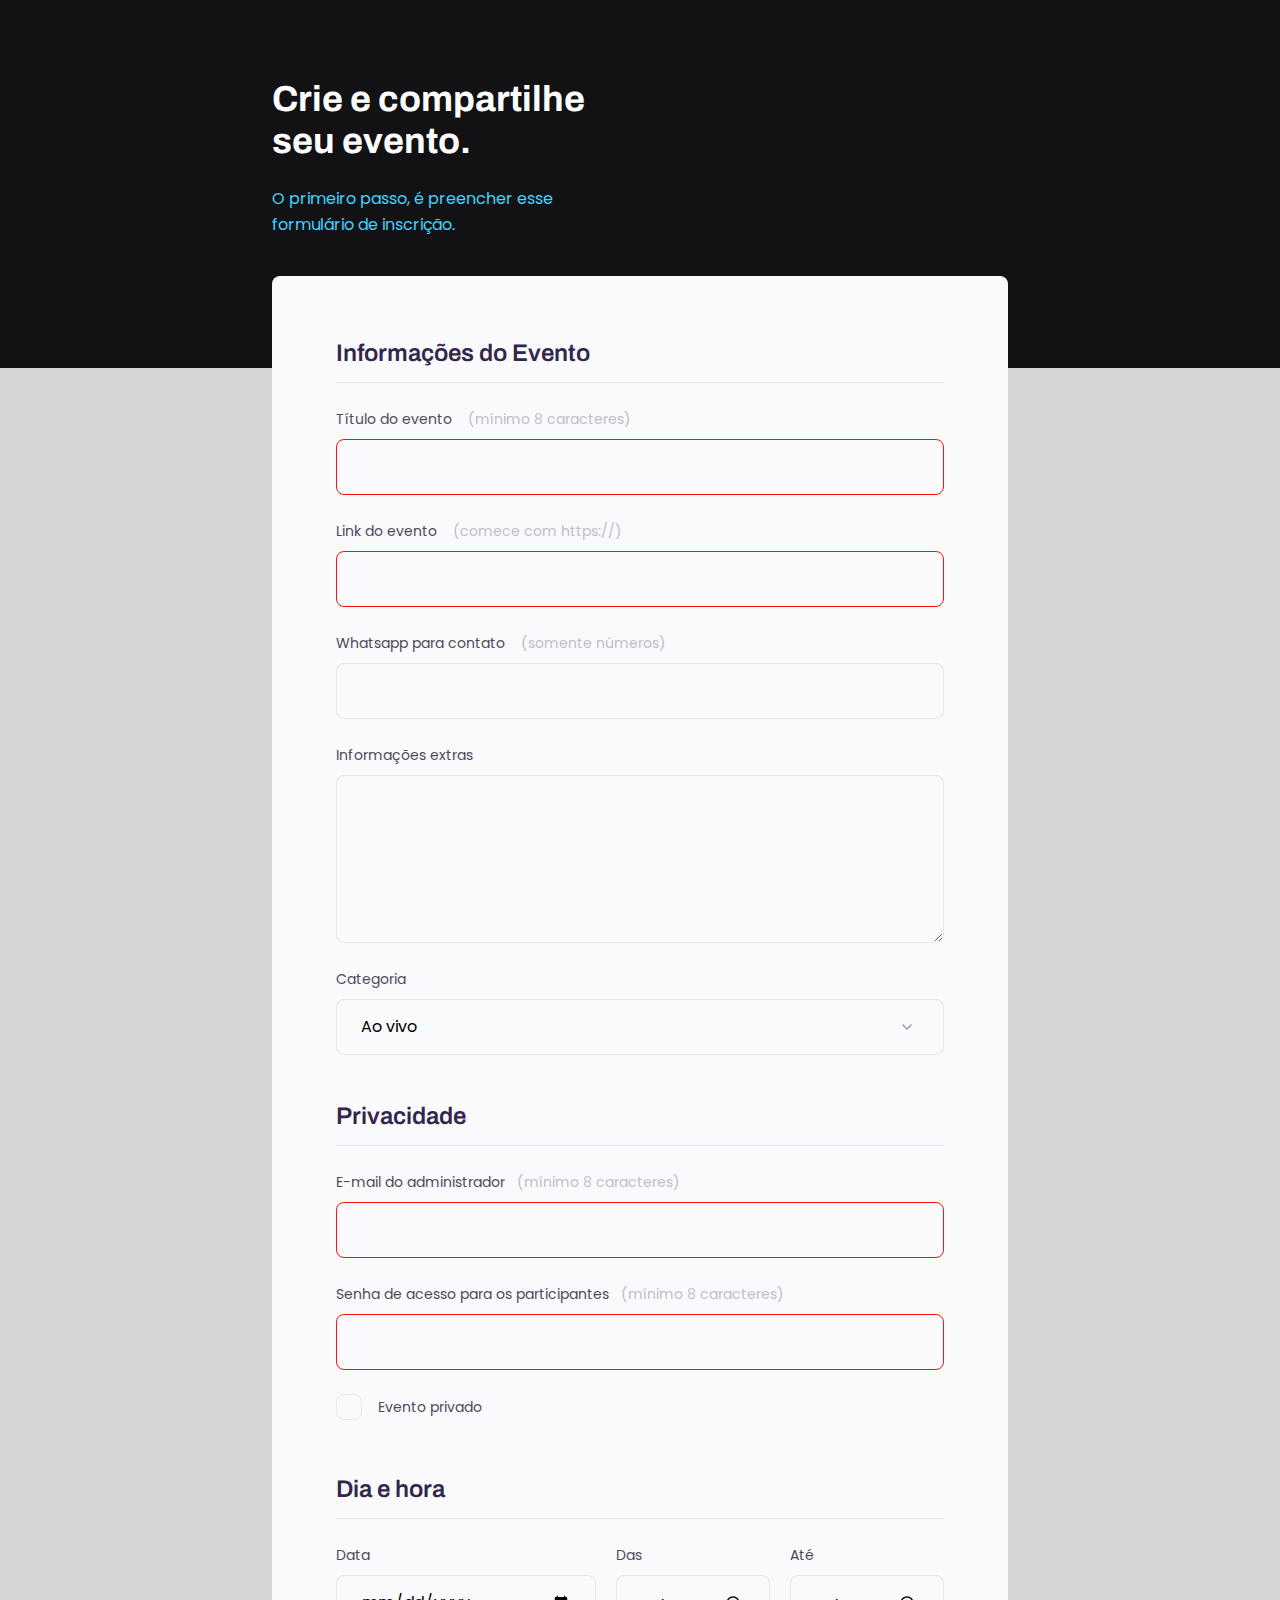
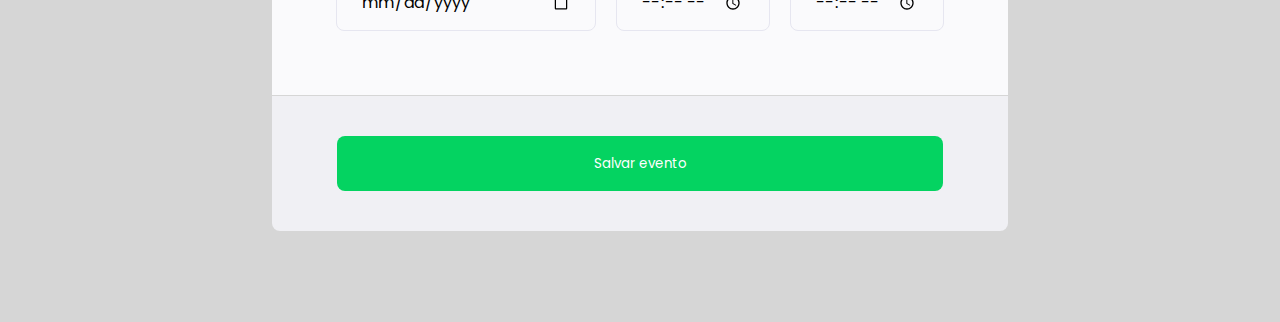
<file: index.html>
<!DOCTYPE html>
<html lang="pt-br">

<head>
    <link rel="preconnect" href="https://fonts.googleapis.com">
    <link rel="preconnect" href="https://fonts.gstatic.com" crossorigin>
    <meta charset="UTF-8">
    <meta name="viewport" content="width=device-width, initial-scale=1.0">
    <title>Crie seu evento</title>
    <link rel="stylesheet" href="styles.css">
    <link href="https://fonts.googleapis.com/css2?family=Archivo:wght@600&family=Poppins&display=swap" rel="stylesheet">
</head>

<body>
    <div class="page">

        <header>
            <h1>Crie e compartilhe seu evento.</h1>
            <p>O primeiro passo, é preencher esse formulário de inscrição.</p>
        </header>
        <form id="my-form">

            <fieldset>

                <div class="fieldset-wrapper">

                    <legend>Informações do Evento</legend>
                    <div class="input-wrapper">
                        <label for="event-title">Título do evento <span>(mínimo 8 caracteres)</span></label>
                        <input type="text" id="events" required minlength="8">
                    </div>

                    <div class="input-wrapper">
                        <label for="event-link">Link do evento <span>(comece com https://)</span></label>
                        <input type="url" id="event-link" required>
                    </div>

                    <div class="input-wrapper">
                        <label for="event-whatsapp">Whatsapp para contato <span>(somente números)</span></label>
                        <input type="tel" id="event-whatsapp">
                    </div>

                    <div class="input-wrapper">
                        <label for="event-info">Informações extras</label>
                        <textarea id="event-info"></textarea>
                    </div>

                    <div class="input-wrapper">
                        <label for="event-category">Categoria</label>
                        <select id="event-category" required>
                            <option value="live">Ao vivo</option>
                            <option value="podcast">Podcast</option>
                            <option value="mentorship">Mentoria</option>
                            <option value="festival">Festival</option>
                            <option value="sport">Esportivo</option>
                            <option value="exhibition">Exposição</option>
                        </select>
                    </div>
                </div>
            </fieldset>

            <fieldset>

                <div class="fieldset-wrapper">

                    <legend>Privacidade</legend>

                    <div class="input-wrapper">
                        <label for="event-email">E-mail do administrador<span>(mínimo 8 caracteres)</span></label>
                        <input type="email" id="event-email" required minlength="8">
                    </div>

                    <div class="input-wrapper">
                        <label for="event-password">Senha de acesso para os participantes<span>(mínimo 8
                                caracteres)</span></label>
                        <input type="password" id="event-password" required minlength="8">
                    </div>

                    <div class="checkbox-wrapper">
                        <input type="checkbox" id="event-private">
                        <label for="event-private">Evento privado</label>
                    </div>

                </div>
            </fieldset>

            <fieldset>

                <div class="fieldset-wrapper">

                    <legend>Dia e hora</legend>

                    <div class="three-column">

                        <div class="input-wrapper">
                            <label for="event-date">Data</label>
                            <input type="date" id="event-date">
                        </div>

                        <div class="input-wrapper">
                            <label for="event-begin">Das</label>
                            <input type="time" id="event-begin">
                        </div>

                        <div class="input-wrapper">
                            <label for="event-end">Até</label>
                            <input type="time" id="event-end">
                        </div>

                    </div>



                </div>
            </fieldset>

        </form>
        <footer>
            <input class="button" type="submit" form="my-form" value="Salvar evento">
        </footer>
    </div>

</body>

</html>
</file>
<file: styles.css>
* {
    margin: 0;
    padding: 0;
    box-sizing: border-box;
}

body {
    font-family: 'Poppins', sans-serif;
    background-color: #D6D6D6;
}

body,
input,
textarea,
select {
    font-family: Poppins;
}

header {
    width: 319px;
    margin-top: 78px;
}

header h1 {
    font-family: 'Archivo', sans-serif;
    font-size: 36px;
    color: white;
    line-height: 42px;
}

header p {
    color: #42D3FF;
    font-size: 16px;
    line-height: 26px;
    margin-top: 24px;

}

body::before {
    content: '';
    background: #121214;
    width: 100%;
    height: 368px;
    top: 0;
    left: 0;
    position: absolute;
    z-index: -1;
}

.page {
    width: 736px;
    margin: auto;

}

form {
    background: #FAFAFC;
    min-height: 300px;
    margin-top: 38px;
    border-radius: 8px 8px 0 0;
    padding: 64px;

    display: flex;
    flex-direction: column;
    gap: 48px;
}

fieldset {
    border: none;


}

.fieldset-wrapper {
    display: flex;
    flex-direction: column;
    gap: 24px;
}

fieldset legend {
    color: #32264D;
    font-size: 24px;
    font-family: Archivo;
    font-weight: 600;

    width: 100%;

    border-bottom: 1px solid #E6E6F0;
    padding-bottom: 16px;

}

.input-wrapper {
    display: flex;
    flex-direction: column;

}

.input-wrapper label,
.checkbox-wrapper {

    color: #4E4958;
    font-size: 14px;
    font-family: Poppins;
    font-weight: 400;
    line-height: 24px;
    margin-bottom: 8px;
}

.input-wrapper label span {
    margin-left: 12px;
    line-height: 20px;
    color: #C1BCCC;
}

.input-wrapper input,
.input-wrapper textarea,
.input-wrapper select {
    background: #FAFAFC;
    border-radius: 8px;
    border: 1px solid #E6E6F0;
    height: 56px;
    padding: 0 24px;
    font-size: 16px;
    line-height: 26px;
}

.input-wrapper textarea {
    padding: 10px;
    height: 168px;
}

.input-wrapper select {
    appearance: none;
    -webkit-appearance: none;



    background-image: url("data:image/svg+xml,%3Csvg width='24' height='24' viewBox='0 0 24 24' fill='none' xmlns='http://www.w3.org/2000/svg'%3E%3Cg clip-path='url(%23clip0_1_54)'%3E%3Cpath d='M8 10L12 14L16 10' stroke='%239C98A6' stroke-width='1.5' stroke-linecap='round' stroke-linejoin='round'/%3E%3C/g%3E%3Cdefs%3E%3CclipPath id='clip0_1_54'%3E%3Crect width='24' height='24' fill='white'/%3E%3C/clipPath%3E%3C/defs%3E%3C/svg%3E%0A");
    background-repeat: no-repeat;
    background-position: right 24px top 50%;
}

.three-column {
    display: flex;
    gap: 20px;
}

.three-column> :nth-child(1) {
    width: 100%;

}

.checkbox-wrapper {
    position: relative;
}

.checkbox-wrapper label {
    display: flex;
    gap: 16px;
    align-items: center;
}

.checkbox-wrapper input {
    position: absolute;
    width: 24px;
    height: 24px;
    opacity: 0;
}

.checkbox-wrapper label::before {
    content: '';
    width: 24px;
    height: 24px;
    border: 1px solid #E6E6F0;
    border-radius: 8px;
    display: block;
}

.checkbox-wrapper input:checked+label::before {
    background-image: url("data:image/svg+xml,%3Csvg width='24' height='24' viewBox='0 0 24 24' fill='none' xmlns='http://www.w3.org/2000/svg'%3E%3Cg clip-path='url(%23clip0_2827_23)'%3E%3Cpath d='M9 16.17L4.83 12L3.41 13.41L9 19L21 7L19.59 5.59L9 16.17Z' fill='%2342D3FF'/%3E%3C/g%3E%3Cdefs%3E%3CclipPath id='clip0_2827_23'%3E%3Crect width='24' height='24' fill='white'/%3E%3C/clipPath%3E%3C/defs%3E%3C/svg%3E ");

}

.checkbox-wrapper input:focus+label::before {
    outline: 2px solid black;

}

footer {
    background-color: #F0F0F4;
    height: 136px;
    display: flex;
    flex-direction: column;
    padding: 40px 65px;
    margin-bottom: 91px;
    border-top: 1px solid #D6D6D6;
    border-radius: 0px 0px 8px 8px;
}

footer .button {
    height: 56px;
    background-color: #04D361;
    color: white;
    border: none;
    border-radius: 8px;

}

footer .button:hover {
    background-color: #048f43;
}

input:invalid {
    border: 1px solid #FF1010;
}
</file>
